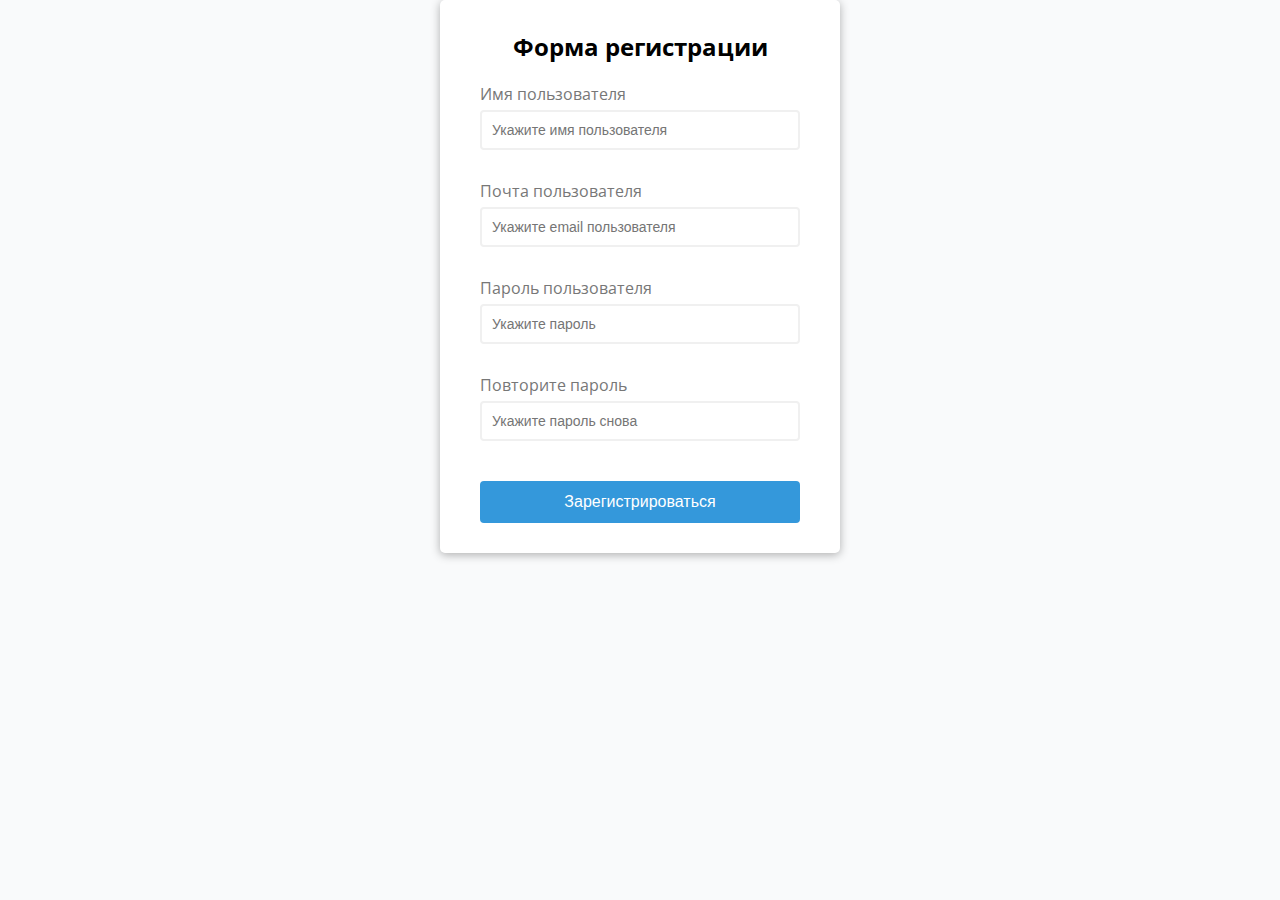
<file: 01-formValidator/index.html>
<!DOCTYPE html>
<html lang="en">
<head>
    <meta charset="UTF-8">
    <meta name="viewport" content="width=device-width, initial-scale=1.0">
    <link rel="stylesheet" href="style.css">
    <title>Form Validator</title>
</head>
<body>
    <main>
        <div class="container">
            <form id="form" class="form">
                <h2>Форма регистрации</h2>
                <div class="form-control">
                    <label for="username" >Имя пользователя</label>
                    <input type="text" id="username" placeholder="Укажите имя пользователя">
                    <small>Сообщение об ошибке</small>
                </div>
                <div class="form-control">
                    <label for="email" >Почта пользователя</label>
                    <input type="text" id="email" placeholder="Укажите email пользователя">
                    <small>Сообщение об ошибке</small>
                </div>
                <div class="form-control">
                    <label for="password" >Пароль пользователя</label>
                    <input type="password" id="password" placeholder="Укажите пароль">
                    <small>Сообщение об ошибке</small>
                </div>
                <div class="form-control">
                    <label for="password2" >Повторите пароль</label>
                    <input type="text" id="password2" placeholder="Укажите пароль снова">
                    <small>Сообщение об ошибке</small>
                </div>
                <button type="submit">Зарегистрироваться</button>
            </form>
        </div>
    </main>
    <script src="script.js"></script>
</body>
</html>
</file>
<file: 01-formValidator/style.css>
@import url('https://fonts.googleapis.com/css2?family=Open+Sans:ital,wght@0,300..800;1,300..800&display=swap');

:root {
    --success-color: #2ecc71;
    --error-color: #e74c3c;
}

* {
    box-sizing: border-box;
}

body {
    background-color: #f9fafb;
    font-family: 'Open Sans', sans-serif;
    display: flex;
    align-items: center;
    justify-content: center;
    min-height: 50vh;
    margin: 0;
}

.container {
    background-color: #fff;
    border-radius: 5px;
    box-shadow: 0 2px 10px rgba(0, 0, 0, 0.3);
    width: 400px;
}

h2 {
    text-align: center;
    margin: 0 0 20px;
}

.form{
    padding: 30px 40px;
}

.form-control {
    margin-bottom: 10px;
    padding-bottom: 20px;
    position: relative;
}

.form-control label {
    color: #777;
    display: block;
    margin-bottom: 5px;
}

.form-control input {
    border: 2px solid #f0f0f0;
    border-radius: 4px;
    display: block;
    width: 100%;
    padding: 10px;
    font-size: 14px;
}

.form-control input:focus {
    outline: 0;
    border-color: #777;
}

.form-control.success input {
    border-color: var(--success-color);
}

.form-control.error input {
    border-color: var(--error-color);
}

.form-control small {
    color: var(--error-color);
    position: absolute;
    bottom: 0;
    left: 0;
    visibility: hidden;
}

.form-control.error small {
    visibility: visible;
}

.form button {
    cursor: pointer;
    background-color: #3498db;
    border: 2px solid #3498db;
    border-radius: 4px;
    color: #fff;
    display: block;
    font-size: 16px;
    padding: 10px;
    margin-top: 20px;
    width: 100%;
}
</file>
